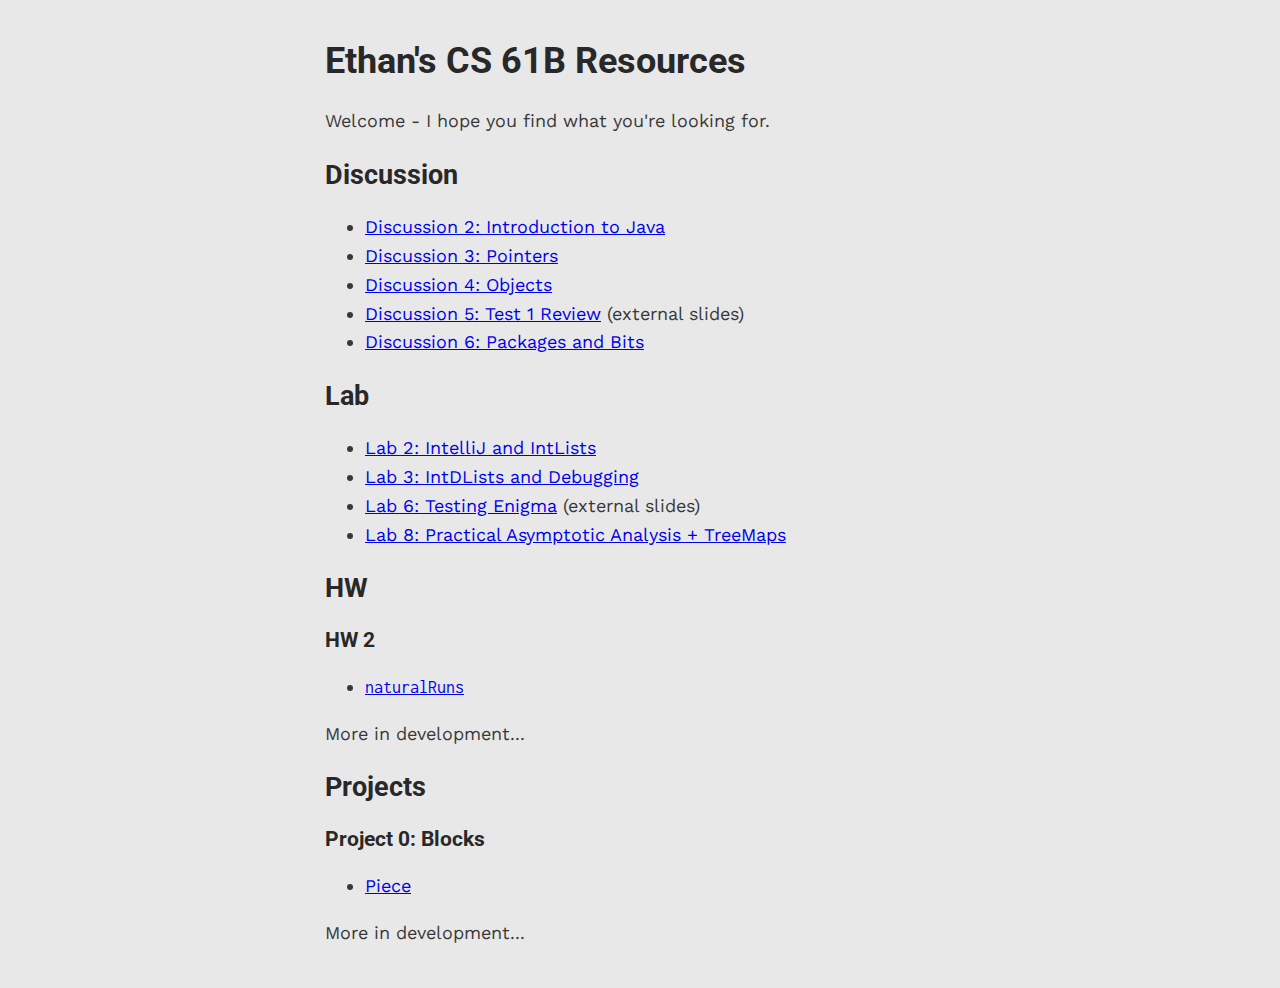
<file: index.html>
<!DOCTYPE html>

<html lang="en">
  <head>
    <meta charset="utf-8" />
    <meta name="viewport" content="width=device-width, initial-scale=1" />
    <title>Ethan's CS 61B Resources</title>
    <link rel="apple-touch-icon" sizes="180x180" href="/apple-touch-icon.png" />
    <link rel="icon" type="image/png" sizes="32x32" href="/favicon-32x32.png" />
    <link rel="icon" type="image/png" sizes="16x16" href="/favicon-16x16.png" />
    <link rel="manifest" href="/site.webmanifest" />
  </head>

  <link
    rel="stylesheet"
    href="https://fonts.googleapis.com/css?family=Inconsolata|Roboto:300,400,500|Work+Sans:400,700"
  />
  <link rel="stylesheet" href="/css/base.css" />

  <body style="max-width: 650px; margin: 40px auto">
    <h1>Ethan's CS 61B Resources</h1>
    <aside>Welcome - I hope you find what you're looking for.</aside>
    <section>
      <h2>Discussion</h2>
      <ul>
        <li><a href="/disc/disc2">Discussion 2: Introduction to Java</a></li>
        <li><a href="/disc/disc3">Discussion 3: Pointers</a></li>
        <li><a href="/disc/disc4">Discussion 4: Objects</a></li>
        <li>
          <a href="https://inst.eecs.berkeley.edu/~cs61b/sp22/materials/disc/discussion5slides.pdf"
            >Discussion 5: Test 1 Review</a
          >
          (external slides)
        </li>
        <li><a href="/disc/disc6/">Discussion 6: Packages and Bits</a></li>
      </ul>
    </section>
    <section>
      <h2>Lab</h2>
      <ul>
        <li><a href="/lab/lab2">Lab 2: IntelliJ and IntLists</a></li>
        <li><a href="/lab/lab3">Lab 3: IntDLists and Debugging</a></li>
        <li><a href="https://docs.google.com/presentation/d/1ZNlJ0h7qD-vXWd872FnPMtppuK6uVMgTIYG1scLQWGE">Lab 6: Testing Enigma</a> (external slides)</li>
        <li><a href="/lab/lab8">Lab 8: Practical Asymptotic Analysis + TreeMaps</a></li>
      </ul>
    </section>
    <section>
      <h2>HW</h2>
      <h3>HW 2</h3>
      <ul>
        <li>
          <a href="/hw/hw2/natural-runs.html"><code>naturalRuns</code></a>
        </li>
      </ul>
      <p>More in development...</p>
    </section>
    <section>
      <h2>Projects</h2>
      <h3>Project 0: Blocks</h3>
      <ul>
        <li>
          <a href="/proj/proj0/piece.html?piece=.*.%0A***%0A.*.">Piece</a>
        </li>
      </ul>
      <p>More in development...</p>
    </section>
  </body>
</html>
</file>
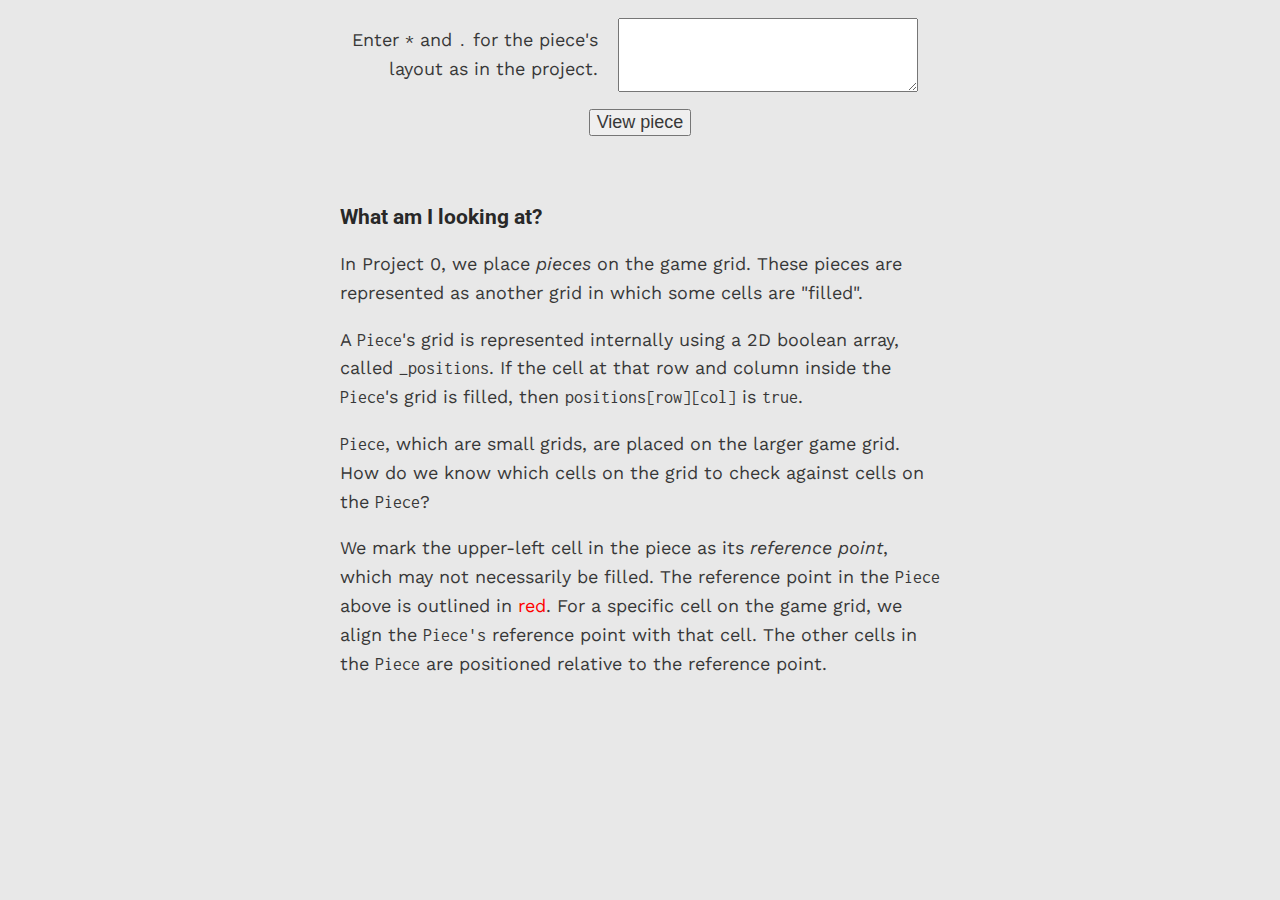
<file: proj/proj0/piece.html>
<!DOCTYPE html>

<html lang="en">
  <head>
    <meta charset="utf-8" />
    <meta name="viewport" content="width=device-width, initial-scale=1" />
    <title>Proj 0: Piece | Ethan's CS 61B Resources</title>
    <link rel="apple-touch-icon" sizes="180x180" href="/apple-touch-icon.png" />
    <link rel="icon" type="image/png" sizes="32x32" href="/favicon-32x32.png" />
    <link rel="icon" type="image/png" sizes="16x16" href="/favicon-16x16.png" />
    <link rel="manifest" href="/site.webmanifest" />

    <link
      rel="stylesheet"
      href="https://fonts.googleapis.com/css?family=Inconsolata|Roboto:300,400,500|Work+Sans:400,700"
    />
    <link rel="stylesheet" href="/css/base.css" />
    <link rel="stylesheet" href="/css/proj/piece.css" />
    <script src="/js/proj/proj0/piece.js" defer></script>
  </head>
  <body>
    <div class="desc-container">
      <div class="piece-flex-container">
        <div id="piece-input-container">
          <p>
            Enter <code>*</code> and <code>.</code> for the piece's <br />
            layout as in the project.
          </p>
          <textarea id="piece-input"></textarea>
        </div>
        <button id="submit-piece"><span>View piece</span></button>
        <p id="piece-error" class="hidden"></p>
        <div id="piece-grid"></div>
      </div>

      <h3>What am I looking at?</h3>
      <p>
        In Project 0, we place <em>pieces</em> on the game grid. These pieces
        are represented as another grid in which some cells are "filled".
      </p>
      <p>
        A <code>Piece</code>'s grid is represented internally using a 2D boolean
        array, called <code>_positions</code>. If the cell at that row and
        column inside the <code>Piece</code>'s grid is filled, then
        <code>positions[row][col]</code> is <code>true</code>.
      </p>
      <p>
        <code>Piece</code>, which are small grids, are placed on the larger game
        grid. How do we know which cells on the grid to check against cells on
        the <code>Piece</code>?
      </p>
      <p>
        We mark the upper-left cell in the piece as its
        <em>reference point</em>, which may not necessarily be filled. The
        reference point in the <code>Piece</code> above is outlined in
        <span style="color: red">red</span>. For a specific cell on the game
        grid, we align the <code>Piece's</code> reference point with that cell.
        The other cells in the <code>Piece</code> are positioned relative to the
        reference point.
      </p>
    </div>
  </body>
</html>
</file>
<file: css/base.css>
*,
::before,
::after {
  box-sizing: border-box;
}

body {
  line-height: 1.6;
  padding: 0 10px;
  background-color: #e8e8e8;
  color: #383838;
  font-family: "Work Sans", sans-serif;
  font-size: 18px;
}

button > span {
  font-size: 18px;
  padding: 3 5px;
  color: #383838;
}

h1,
h2,
h3 {
  line-height: 1.2;
  color: #282828;
  font-family: "Roboto", sans-serif;
}

.col {
  padding: 0 2px;
}

.flex-container {
  display: flex;
  justify-content: space-evenly;
}

svg {
  padding: 5px;
}

.hidden {
  display: none;
  margin: 0;
}

code {
  font-family: "Inconsolata", monospace;
}

table.array, table.array td {
  text-align: center;
  font-family: "Inconsolata", monospace;
}

table.array td, table.array tbody tr:last-child td {
  border: 1px solid black;
}

table.no-border, tr.no-border, tr.no-border > td {
  border: none !important;
}
</file>
<file: css/proj/piece.css>
.piece-flex-container {
  display: flex;
  flex-direction: column;
  align-items: center;
  width: 100%;
  margin: auto;
}

#piece-input-container {
  width: auto;
  display: flex;
  align-content: space-around;
}

#piece-input-container > p {
  text-align: right;
  max-width: 300px;
  padding-right: 10px;
}

#piece-input {
  margin: 10px;
  width: 300px;
}

#piece-grid {
  display: flex;
  flex-direction: column;
  align-items: center;
  width: inherit;
  padding: 20px;
}

.piece-row {
  display: flex;
  flex-direction: row;
}

.piece-cell {
  height: auto;
  flex: 1 0 auto;
  border: 1px solid black;
  width: 100px;
  margin-left: -1px;
  margin-top: -1px;
  text-align: center;

  display: flex;
  justify-content: center;
}

.piece-row > span, .piece-cell > span {
  margin: auto;
  font-size: 16pt;
  /* font-weight: bold; */
}
.piece-row > span {
  margin-right: 15px;
}

.piece-row:first-child > .piece-cell:nth-child(2) {
  border: 4px solid red;
}

.filled-cell {
  background-color: #5AAAFF;
}

.piece-cell:before {
  content:'';
  float:left;
  padding-top:100%;
}

#piece-error {
  display: inline;
  color: red;
}

#submit-piece {
  margin: 7px 0;
}

.desc-container {
  width: 600px;
  margin: auto;
}
</file>
